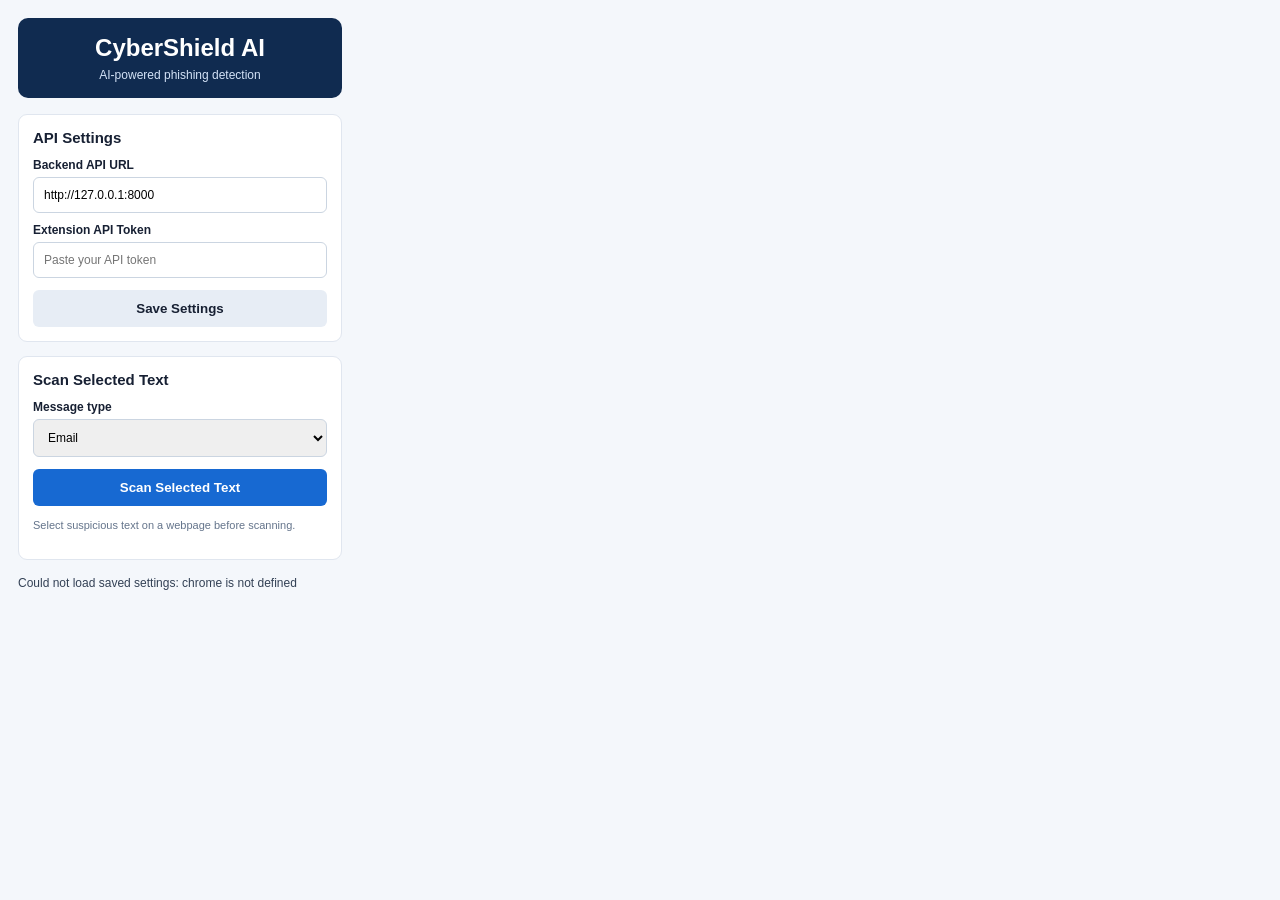
<file: chrome_extension/popup.html>
<!DOCTYPE html>
<html lang="en">
<head>
    <meta charset="UTF-8">
    <meta name="viewport" content="width=device-width, initial-scale=1.0">
    <title>CyberShield AI</title>
    <link rel="stylesheet" href="popup.css">
</head>
<body>
    <main class="container">
        <header>
            <h2>CyberShield AI</h2>
            <p>AI-powered phishing detection</p>
        </header>

        <section class="settings">
            <h3>API Settings</h3>

            <label for="apiUrl">Backend API URL</label>
            <input
                id="apiUrl"
                type="url"
                value="http://127.0.0.1:8000"
            >

            <label for="apiToken">Extension API Token</label>
            <input
                id="apiToken"
                type="password"
                placeholder="Paste your API token"
                autocomplete="off"
            >

            <button id="saveSettings" class="secondary">
                Save Settings
            </button>
        </section>

        <section class="scanner">
            <h3>Scan Selected Text</h3>

            <label for="contentType">Message type</label>
            <select id="contentType">
                <option value="email">Email</option>
                <option value="sms">SMS</option>
            </select>

            <button id="scanButton" class="primary">
                Scan Selected Text
            </button>

            <p class="hint">
                Select suspicious text on a webpage before scanning.
            </p>
        </section>

        <p id="status" role="status" aria-live="polite"></p>

        <section id="result" class="result" hidden aria-live="polite">
            <h3>Scan Result</h3>
            <div id="resultContent"></div>
        </section>
    </main>

    <script src="popup.js"></script>
</body>
</html>
</file>
<file: chrome_extension/popup.css>
* {
    box-sizing: border-box;
}

body {
    width: 360px;
    margin: 0;
    font-family: Arial, sans-serif;
    background: #f4f7fb;
    color: #172033;
}

.container {
    padding: 18px;
}

header {
    text-align: center;
    background: #102b50;
    color: white;
    padding: 16px;
    border-radius: 10px;
    margin-bottom: 16px;
}

header h2 {
    margin: 0 0 6px;
}

header p {
    margin: 0;
    font-size: 12px;
    color: #d4e3f7;
}

section {
    background: white;
    padding: 14px;
    border-radius: 9px;
    margin-bottom: 14px;
    border: 1px solid #e0e6ef;
}

h3 {
    font-size: 15px;
    margin: 0 0 12px;
}

label {
    display: block;
    font-size: 12px;
    font-weight: bold;
    margin: 10px 0 5px;
}

input, select {
    width: 100%;
    padding: 10px;
    border: 1px solid #cbd5e1;
    border-radius: 6px;
    font-size: 12px;
}

button {
    width: 100%;
    border: 0;
    border-radius: 6px;
    padding: 11px;
    margin-top: 12px;
    cursor: pointer;
    font-weight: bold;
}

button:disabled {
    opacity: 0.6;
    cursor: wait;
}

.primary {
    background: #1769d2;
    color: white;
}

.secondary {
    background: #e7edf5;
    color: #172033;
}

.hint {
    font-size: 11px;
    color: #64748b;
    line-height: 1.5;
}

#status {
    font-size: 12px;
    line-height: 1.5;
    color: #334155;
}

.result {
    border-left: 4px solid #1769d2;
}

.result.safe {
    border-left-color: #159957;
}

.result.phishing {
    border-left-color: #d62828;
}

.result.warning {
    border-left-color: #e6a000;
}

.result p {
    font-size: 12px;
    line-height: 1.5;
    overflow-wrap: anywhere;
}

.result ul {
    padding-left: 20px;
    font-size: 12px;
}



/* Intelligent warning display */
.result.warning {
    border-left: 4px solid #e09b16;
}

.warning-explanation {
    line-height: 1.6;
}
</file>
